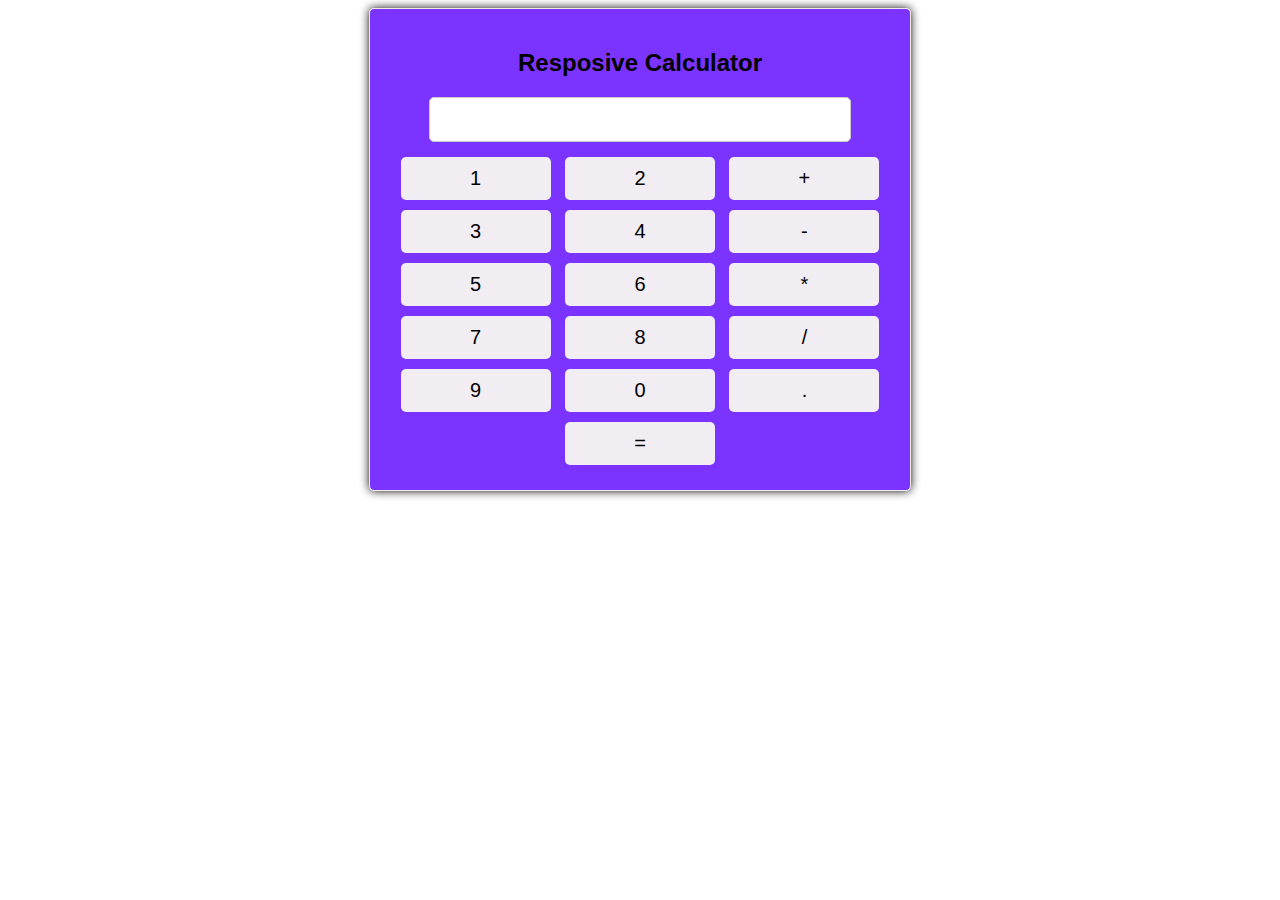
<file: index.html>
<!DOCTYPE html>
<html lang="en">
<head>
<meta charset="UTF-8">
<meta name="viewport" content="width=device-width, initial-scale=1.0">
<title>Responsive Calculator</title>
<link href="style.css" rel="stylesheet">
  

</head>
<body>

<div id="calculator">
    <h2>Resposive Calculator</h2>

  <input type="text" id="display" readonly>
  <input type="button" value="1" onclick="appendToDisplay('1')">
  <input type="button" value="2" onclick="appendToDisplay('2')">
  <input type="button" value="+" onclick="appendToDisplay('+')">
  <input type="button" value="3" onclick="appendToDisplay('3')">
  <input type="button" value="4" onclick="appendToDisplay('4')">
  <input type="button" value="-" onclick="appendToDisplay('-')">
  <input type="button" value="5" onclick="appendToDisplay('5')">
  <input type="button" value="6" onclick="appendToDisplay('6')">
  <input type="button" value="*" onclick="appendToDisplay('*')">
  <input type="button" value="7" onclick="appendToDisplay('7')">
  <input type="button" value="8" onclick="appendToDisplay('8')">
  <input type="button" value="/" onclick="appendToDisplay('/')">

  <input type="button" value="9" onclick="appendToDisplay('9')">
  <input type="button" value="0" onclick="appendToDisplay('0')">
 
  <input type="button" value="." onclick="appendToDisplay('.')">
  <input type="button" value="=" onclick="calculate()">
</div>
<script>
  function appendToDisplay(value) {
    document.getElementById('display').value += value;
  }
  function calculate() {
    try {
      var result = eval(document.getElementById('display').value);
      document.getElementById('display').value = result;
    } catch (error) {
      document.getElementById('display').value = 'Error';
    }
  }
</script>
</body>
</html>
</file>
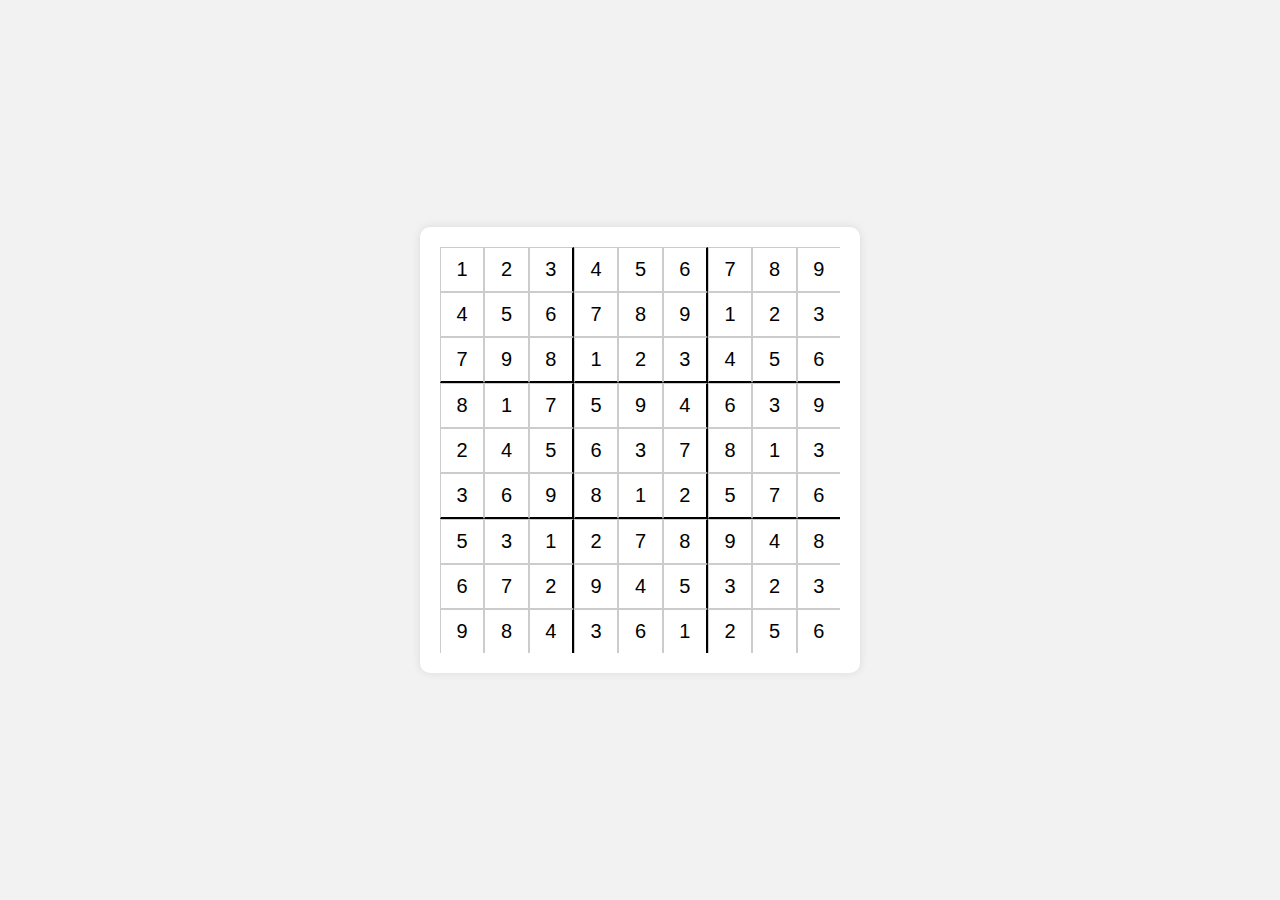
<file: index2.html>
<!DOCTYPE html>
<html lang="en">
<head>
<meta charset="UTF-8">
<meta name="viewport" content="width=device-width, initial-scale=1.0">
<title>Responsive Sudoku</title>
<link href="style2.css" rel="stylesheet">
</head>
<body>

<div class="sudoku">
  <div class="row">
    <div class="cell">1</div>
    <div class="cell">2</div>
    <div class="cell">3</div>
    <div class="cell">4</div>
    <div class="cell">5</div>
    <div class="cell">6</div>
    <div class="cell">7</div>
    <div class="cell">8</div>
    <div class="cell">9</div>
  </div>
  <div class="row">
    <div class="cell">4</div>
    <div class="cell">5</div>
    <div class="cell">6</div>
    <div class="cell">7</div>
    <div class="cell">8</div>
    <div class="cell">9</div>
    <div class="cell">1</div>
    <div class="cell">2</div>
    <div class="cell">3</div>
  </div>
  <div class="row">
    <div class="cell">7</div>
    <div class="cell">9</div>
    <div class="cell">8</div>
    <div class="cell">1</div>
    <div class="cell">2</div>
    <div class="cell">3</div>
    <div class="cell">4</div>
    <div class="cell">5</div>
    <div class="cell">6</div>
  </div>




  <div class="row">
    <div class="cell">8</div>
    <div class="cell">1</div>
    <div class="cell">7</div>
    <div class="cell">5</div>
    <div class="cell">9</div>
    <div class="cell">4</div>
    <div class="cell">6</div>
    <div class="cell">3</div>
    <div class="cell">9</div>
  </div>
  <div class="row">
    <div class="cell">2</div>
    <div class="cell">4</div>
    <div class="cell">5</div>
    <div class="cell">6</div>
    <div class="cell">3</div>
    <div class="cell">7</div>
    <div class="cell">8</div>
    <div class="cell">1</div>
    <div class="cell">3</div>
  </div>
  <div class="row">
    <div class="cell">3</div>
    <div class="cell">6</div>
    <div class="cell">9</div>
    <div class="cell">8</div>
    <div class="cell">1</div>
    <div class="cell">2</div>
    <div class="cell">5</div>
    <div class="cell">7</div>
    <div class="cell">6</div>
  </div>



  <div class="row">
    <div class="cell">5</div>
    <div class="cell">3</div>
    <div class="cell">1</div>
    <div class="cell">2</div>
    <div class="cell">7</div>
    <div class="cell">8</div>
    <div class="cell">9</div>
    <div class="cell">4</div>
    <div class="cell">8</div>
  </div>
  <div class="row">
    <div class="cell">6</div>
    <div class="cell">7</div>
    <div class="cell">2</div>
    <div class="cell">9</div>
    <div class="cell">4</div>
    <div class="cell">5</div>
    <div class="cell">3</div>
    <div class="cell">2</div>
    <div class="cell">3</div>
  </div>
  <div class="row">
    <div class="cell">9</div>
    <div class="cell">8</div>
    <div class="cell">4</div>
    <div class="cell">3</div>
    <div class="cell">6</div>
    <div class="cell">1</div>
    <div class="cell">2</div>
    <div class="cell">5</div>
    <div class="cell">6</div>
  </div>

  <!-- Repeat rows for the full Sudoku grid -->
</div>

</body>
</html>
</file>
<file: style.css>
body {
    font-family: Arial, sans-serif;
    text-align: center;
  }
  #calculator {
    max-width: 500px;
    margin: 0 auto;
    padding: 20px;
    border: 1px solid #f0ecec;
    border-radius: 5px;
    background-color: #5900ffcb;
    box-shadow: 0 0 10px rgb(11, 11, 11);
  }
  input[type="button"] {
    width: 30%;
    padding: 10px;
    margin: 5px;
    font-size: 20px;
    border-radius: 5px;
    cursor: pointer;
    border: none;
    outline: none;
    background-color: #f1edf3;
  }
  input[type="button"]:active {
    background-color: #7845d8;
  }

  input[type="text"] {
    width: 80%;
    padding: 10px;
    margin-bottom: 10px;
    font-size: 20px;
    border-radius: 5px;
    border: 1px solid #ccc;
    outline: none;

  }
</file>
<file: style2.css>
body {
    font-family: Arial, sans-serif;
    background-color: #f2f2f2;
    display: flex;
    justify-content: center;
    align-items: center;
    height: 100vh;
    margin: 0;
  }
  .sudoku {
    width: 400px;
    background-color: #fff;
    border-radius: 10px;
    box-shadow: 0 0 10px rgba(0, 0, 0, 0.1);
    padding: 20px;
    text-align: center;
  }
  .row {
    display: flex;
  }
  .cell {
    flex: 1;
    padding: 10px;
    border: 1px solid #ccc;
    font-size: 20px;
  }
  .cell:nth-child(3n), .cell:nth-child(6n) {
    border-right: 2px solid #000;
  }
  .cell:nth-child(9n) {
    border-right: none;
  }
  .row:nth-child(3n) .cell {
    border-bottom: 2px solid #000;
  }
  .row:nth-child(9n) .cell {
    border-bottom: none;
  }
</file>
